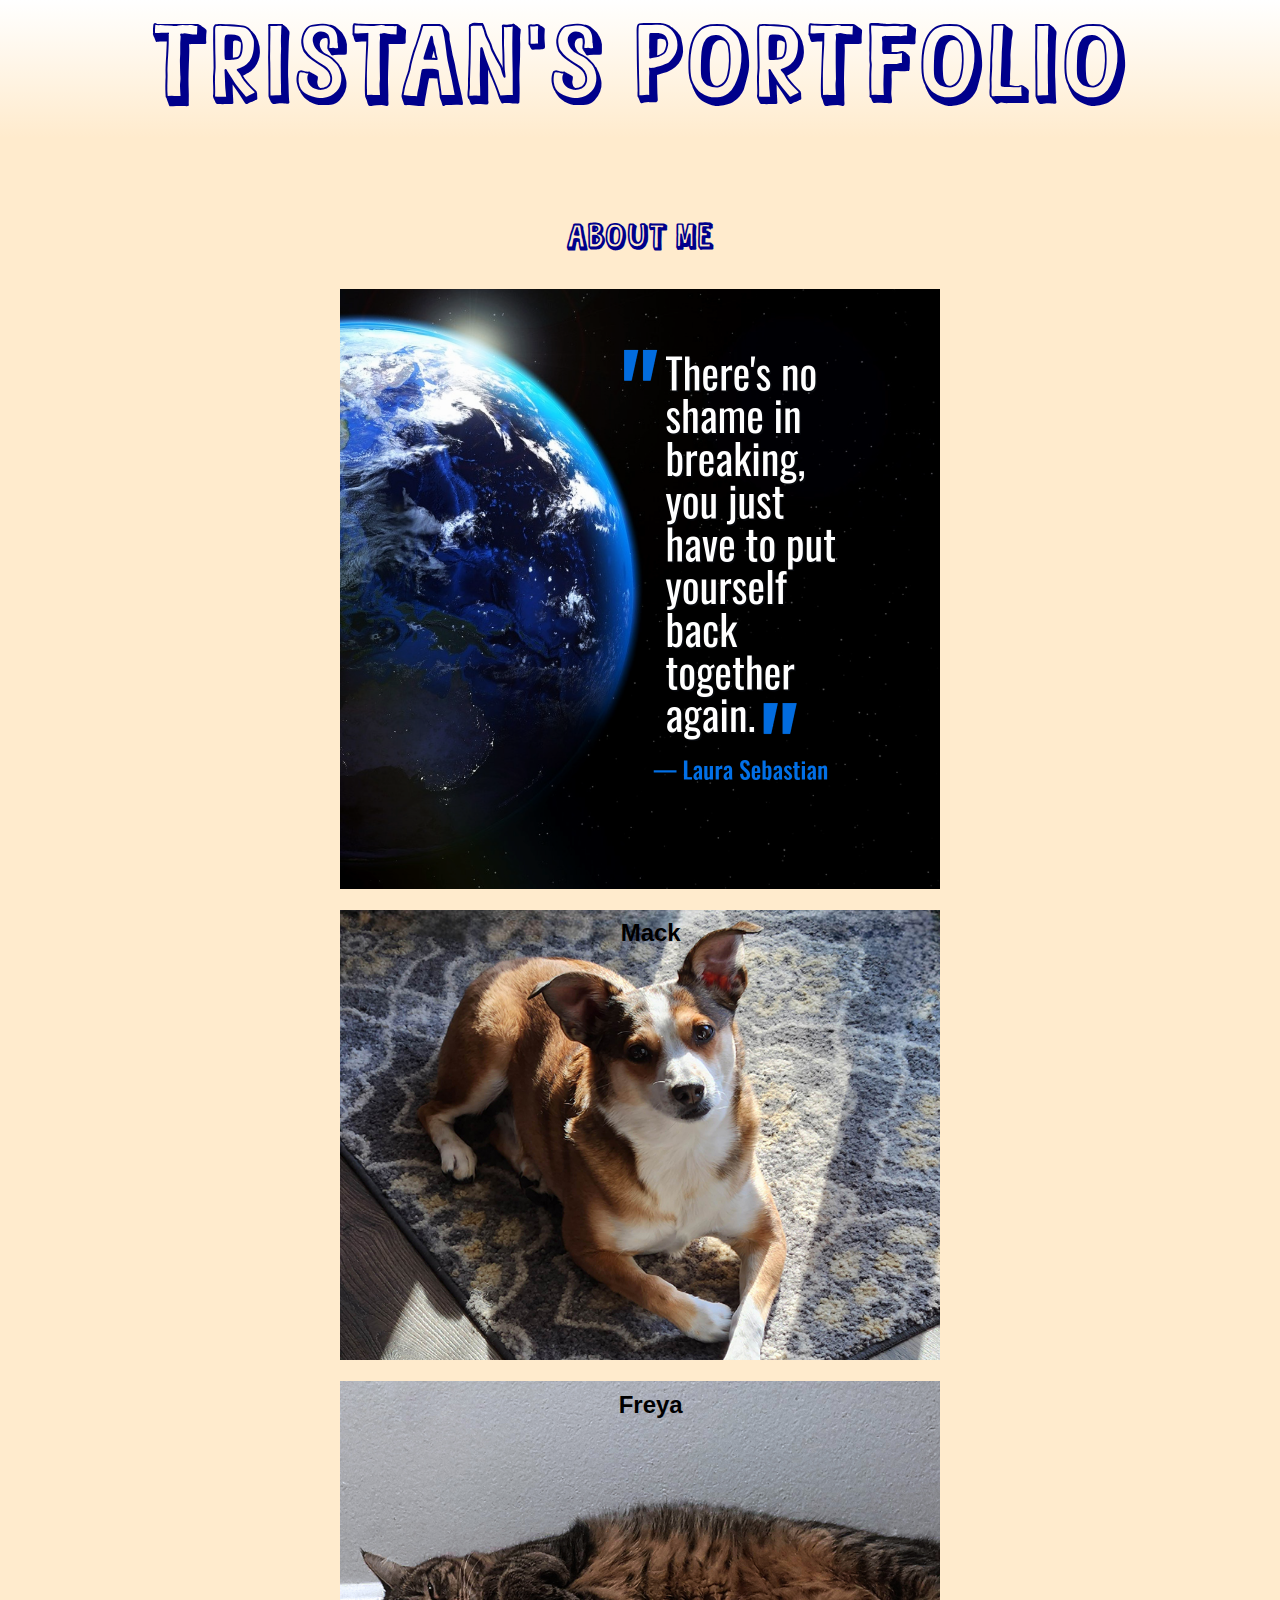
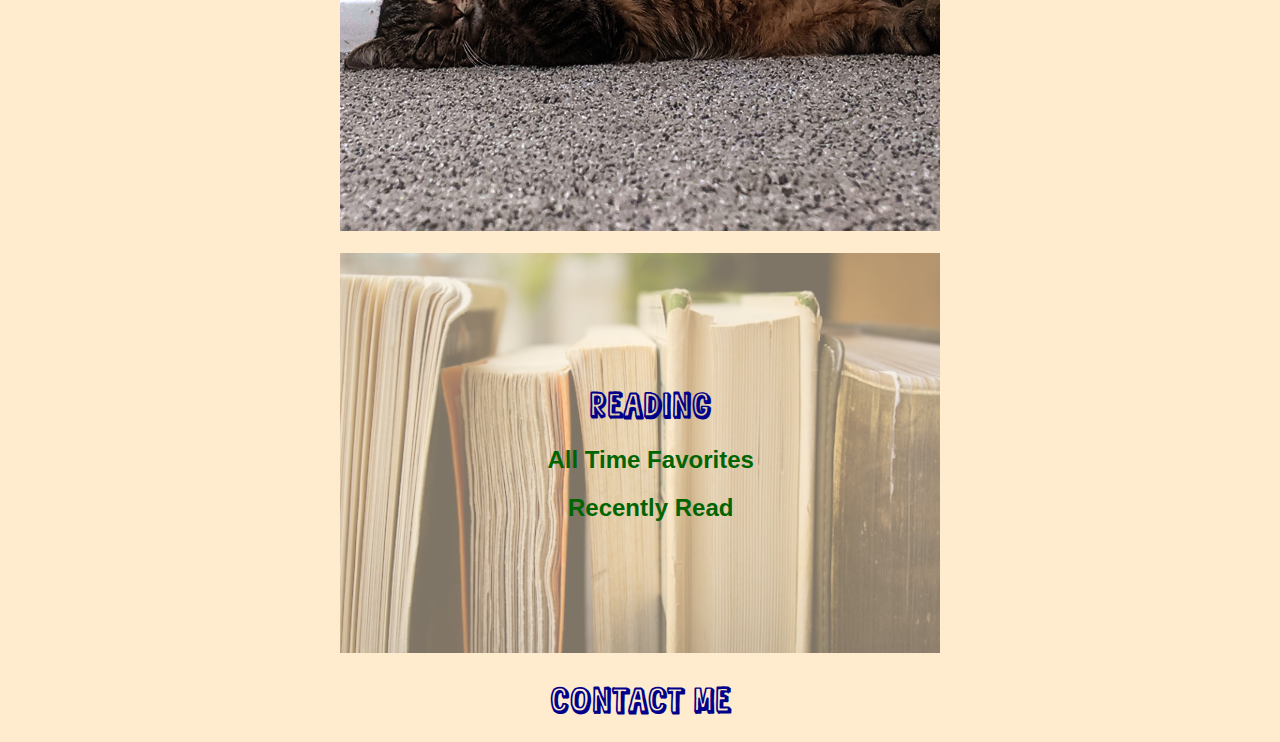
<file: about.html>
<!--Tristan Webb
    Web Design
    Mr. Gross
    9/4/2024 -->

<html>
    <head>
        <link rel="stylesheet" href="styles.css" />
        <link rel="stylesheet" href="https://fonts.googleapis.com/css?family=Sofia&effect=neon|outline|emboss|shadow-multiple">
        <embed type="text/html" src="header.html" width="100%" height="200px">
    </head>

    <body align="center">
        <h1 class="font-effect-shadow">About Me</h1>

        <div class="container">
            <img src="images/Quote.png" width="600px">
        </div>

        <div class="container">
            <img src="images/Mack.jpg" width="600px">
            
            <div class="center2">
                <h2>Mack</h2>
            </div>
        </div>

        <div class="container">
            <img src="images/Freya.jpeg" width="600px">
            
            <div class="center2">
                <h2>Freya</h2>
            </div>
        </div>

    <div class="container">
        <img id="trans" src="images/books.jpg" width="600px">
        
        <div class="center">
            <h1 class="font-effect-shadow">Reading</h1>
            <!-- link to all time favorites page -->
            <h2><a href="Favorites.html">All Time Favorites</a></h2>

            <!-- link to books currently reading or recently read page -->
            <h2><a href="Currents.html">Recently Read</a></h2>
        </div>
    </div>

        <h1 class="font-effect-shadow"><a href="contact.html">Contact Me</a></h1>
    </body>
</html>
</file>
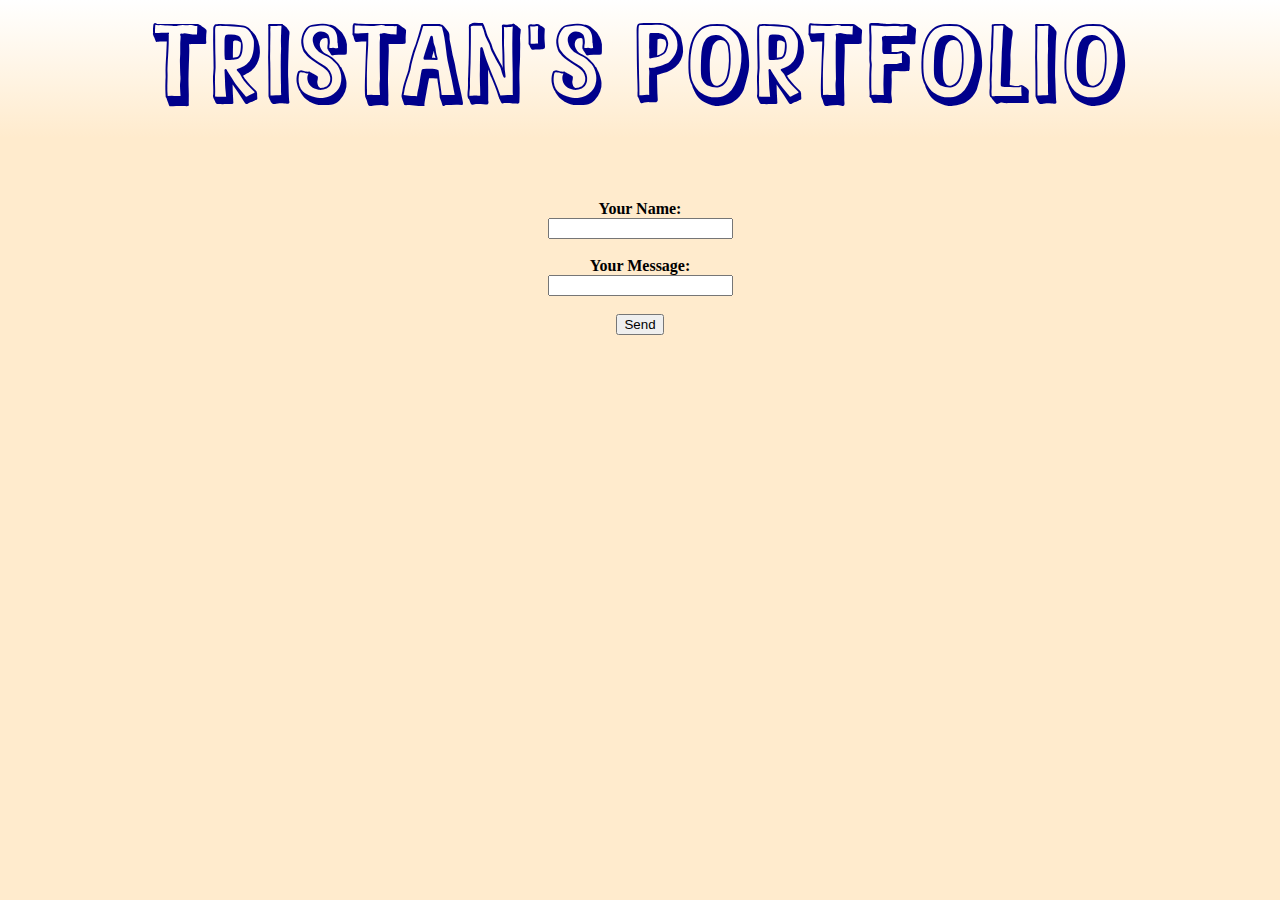
<file: contact.html>
<!--Tristan Webb
    Web Design
    Mr. Gross
    9/4/2024 -->

    <html>
        <head>
            <link rel="stylesheet" href="styles.css" />
            <link rel="stylesheet" href="https://fonts.googleapis.com/css?family=Sofia&effect=neon|outline|emboss|shadow-multiple">
            <embed type="text/html" src="header.html" width="100%" height="200px">
        </head>
    
        <body align="center">
            <form action="mailto:tristan.webb@malad.us" method="post" enctype="text/plain">
                <label for="name"><b>Your Name:</b></label><br>
                <input type="text" id="name" name="name"><br><br>
                <label for="message"><b>Your Message:</b></label><br>
                <input type="text" id="message" name="message"><br><br>
                <input type="submit" value="Send">
              </form>
        </body>
    </html>
</file>
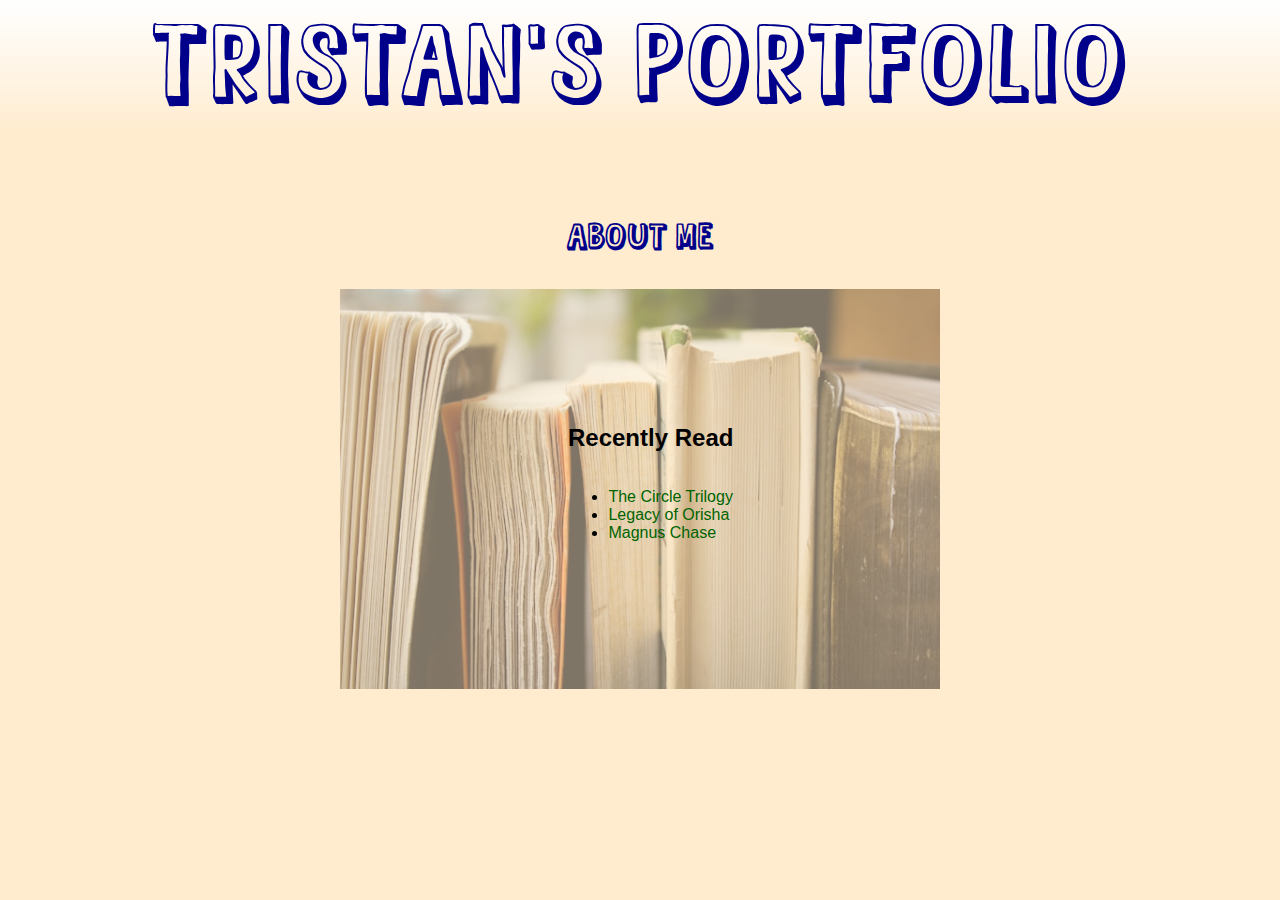
<file: Currents.html>
<!--Tristan Webb
    Web Design
    Mr. Gross
    9/11/2024 -->

    <html>
        <head>
            <link rel="stylesheet" href="styles.css" />
            <link rel="stylesheet" href="https://fonts.googleapis.com/css?family=Sofia&effect=neon|outline|emboss|shadow-multiple">
            <embed type="text/html" src="header.html" width="100%" height="200px">
        </head>
    
        <body align="center">
            <h1 class="font-effect-shadow"><a href="about.html">About Me</a></h1>

            <div class="container">
                <img id="trans" src="images/books.jpg" width="600px">

            <div class="center">    
            <!-- list of books currently reading or recently read -->
             <h2>Recently Read</h2>
             <ul>
                <li><a href="https://www.amazon.com/Circle-Trilogy-Black-Red-White/dp/1595544690/ref=sr_1_4?crid=FNWO0R8VH6IV&dib=eyJ2IjoiMSJ9.[base64].3a7HIANz-Tetu_pQkKHEf3Dl7I7whANUuNtWRxFGIZM&dib_tag=se&keywords=the+circle+trilogy&qid=1726080851&sprefix=the+circle+trilo%2Caps%2C312&sr=8-4" target="_blank">The Circle Trilogy</a></li>
                <li><a href ="https://www.amazon.com/dp/B07C64VJ43?binding=kindle_edition&searchxofy=true&ref_=dbs_s_aps_series_rwt_tkin&qid=1726080890&sr=8-4" target="_blank">Legacy of Orisha</a></li>
                <li><a href="https://www.amazon.com/dp/B074C4DPQC?binding=kindle_edition&searchxofy=true&ref_=dbs_s_aps_series_rwt_tkin&qid=1726080932&sr=8-3" target="_blank">Magnus Chase</a></li>
             </ul>
            </div>
            </div>
        </body>
    </html>
</file>
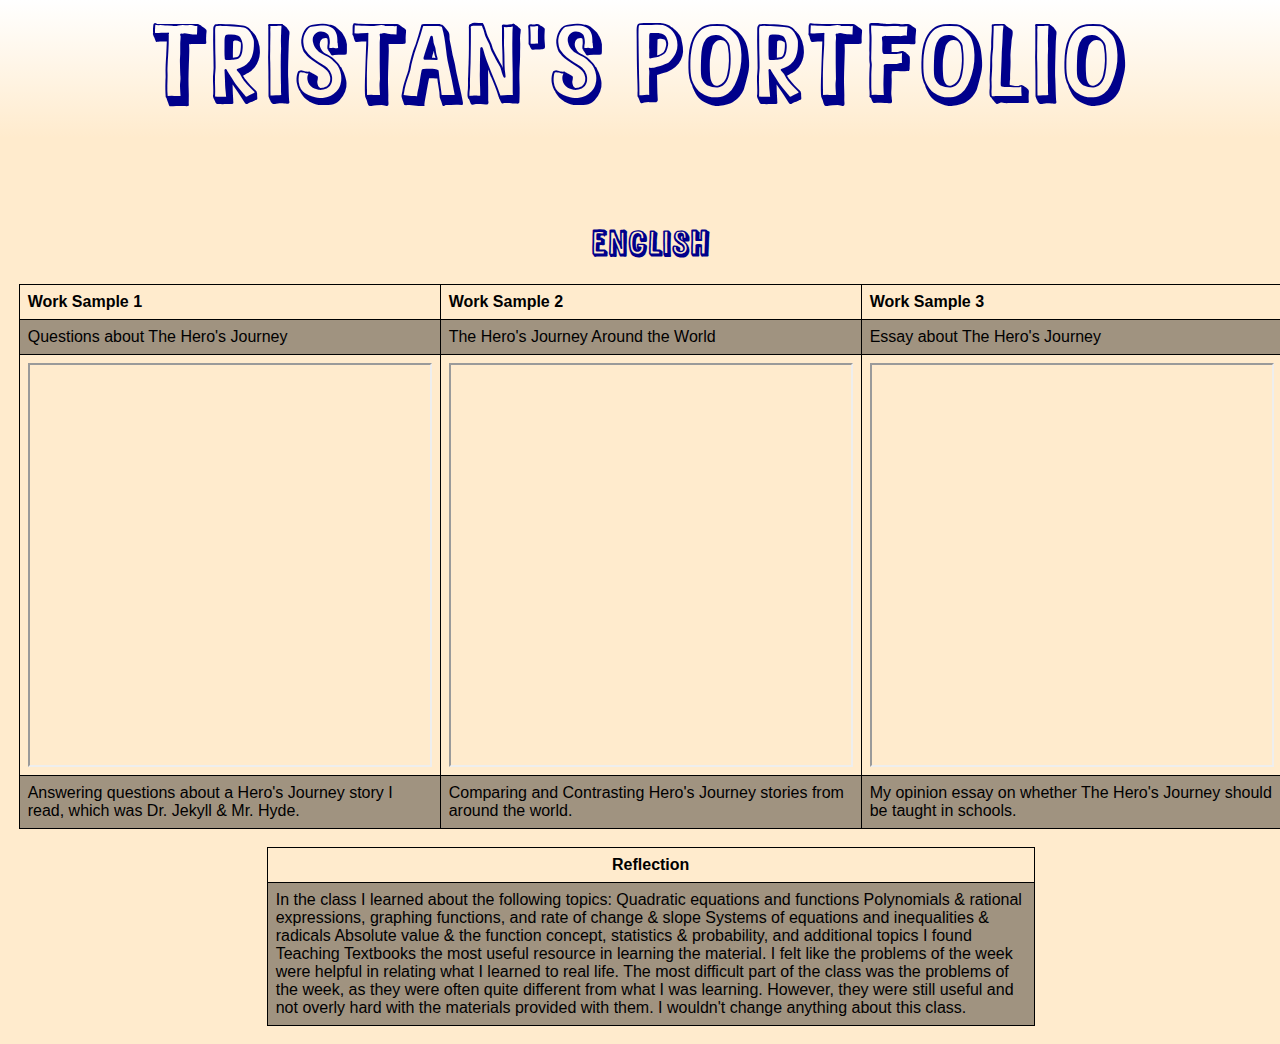
<file: english.html>
<!--Tristan Webb
    Web Design
    Mr. Gross
    9/4/2024 -->

<html>
    <head>
        <link rel="stylesheet" href="styles.css" />
        <link rel="stylesheet" href="https://fonts.googleapis.com/css?family=Sofia&effect=neon|outline|emboss|shadow-multiple">
        <embed type="text/html" src="header.html" width="100%" height="200px">
    </head>

    <body>
        <div class="container">
            <div class="center">
                <h1 class="font-effect-shadow">English</h1>

                <table align="center">
                    <tr>
                        <th>Work Sample 1</th>
                        <th>Work Sample 2</th>
                        <th>Work Sample 3</th>
                    </tr>

                    <tr>
                        <td>Questions about The Hero's Journey</td>
                        <td>The Hero's Journey Around the World</td>
                        <td>Essay about The Hero's Journey</td>
                    </tr>

                    <tr>
                        <td><iframe src="https://docs.google.com/document/d/1e14JoZw9FG7dzzf1v5Zg4VFHtAS0j9xZUxt8YqEsLq8/edit?usp=sharing" name="iframe_a" height="400px" width="400px" title="assignment 1"></iframe></td>
                        <td><iframe src="https://docs.google.com/document/d/1vfscZrzYOkD4wIS2XpaFlkEdCGcnzjkmSmDMuvqRLLI/edit?usp=sharing" name="iframe_b" height="400px" width="400px" title="assignment 2"></iframe></td>
                        <td><iframe src="https://docs.google.com/document/d/17-odo0HP5hgWDAf-WkwvsI6KIBW-Q9SVtL4KzkzNzY0/edit?usp=drive_link" name="iframe_c" height="400px" width="400px" title="assignment 3"></iframe></td>
                    </tr>

                    <tr>
                        <td>Answering questions about a Hero's Journey story I read, which was Dr. Jekyll & Mr. Hyde.</td>
                        <td>Comparing and Contrasting Hero's Journey stories from around the world.</td>
                        <td>My opinion essay on whether The Hero's Journey should be taught in schools.</td>
                    </tr>
                </table>
                
                <br>
                <table align="center">
                    <tr><td><b><div align="center">Reflection</b></div></td></tr>
                    <tr><td>
                        In the class I learned about the following topics:
                        
                        Quadratic equations and functions
                        
                        Polynomials & rational expressions, graphing functions, and rate of change & slope
                        
                        Systems of equations and inequalities & radicals
                        
                        Absolute value & the function concept, statistics & probability, and additional topics
                        
                        I found Teaching Textbooks the most useful resource in learning the material. I felt like the problems of the week were helpful in relating what I
                        learned to real life.
                        
                        The most difficult part of the class was the problems of the week, as they were often quite different from what I was learning. However, they were
                        still useful and not overly hard with the materials provided with them. I wouldn't change anything about this class.</td></tr>
                </table>
                <br>
            </div>
        </div>
    </body>
</html>
</file>
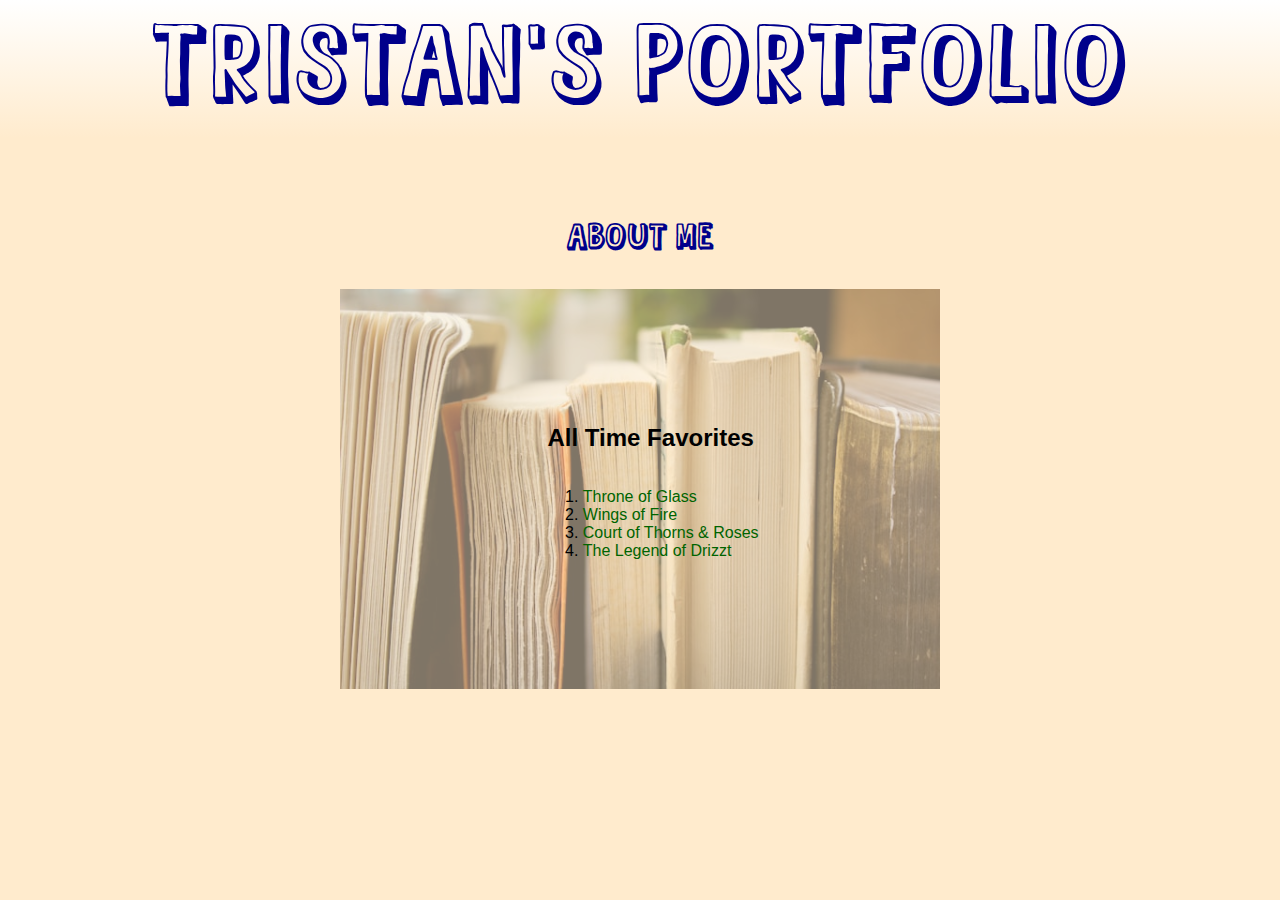
<file: Favorites.html>
<!--Tristan Webb
    Web Design
    Mr. Gross
    9/11/2024 -->

    <html>
        <head>
            <link rel="stylesheet" href="styles.css" />
            <link rel="stylesheet" href="https://fonts.googleapis.com/css?family=Sofia&effect=neon|outline|emboss|shadow-multiple">
            <embed type="text/html" src="header.html" width="100%" height="200px">
        </head>
    
        <body align="center">
            <h1 class="font-effect-shadow"><a href="about.html">About Me</a></h1>
            
            <div class="container">
                <img id="trans" src="images/books.jpg" width="600px">

            <div class="center">
            <!-- list if all time favorites -->
             <h2>All Time Favorites</h2>
             <ol>
                <li><a href="https://www.amazon.com/dp/B07F7PTQ3D?binding=kindle_edition&searchxofy=true&ref_=dbs_s_aps_series_rwt_tkin&qid=1726080264&sr=8-1" target="_blank">Throne of Glass</a></li>
                <li><a href="https://www.amazon.com/dp/B07VRNTJGJ?binding=paperback&searchxofy=true&ref_=dbs_s_aps_series_rwt_tpbk&qid=1726080507&sr=8-1" target="_blank">Wings of Fire</a></li>
                <li><a href="https://www.amazon.com/Court-Thorns-Roses-Paperback-books/dp/1639730192/ref=sr_1_1?crid=29Z4Z80F519U7&dib=eyJ2IjoiMSJ9.[base64].PreGdKWt-sODbamsY-Ocwc-y7K-lCYBb5uin4M4agaQ&dib_tag=se&keywords=court+of+thorns+and+roses+series+set&qid=1726080645&sprefix=court+of%2Caps%2C266&sr=8-1" target="_blank">Court of Thorns & Roses</a></li>
                <li><a href="https://www.amazon.com/dp/B09BQ9DDN8?binding=kindle_edition&searchxofy=true&ref_=dbs_s_aps_series_rwt_tkin&qid=1726080754&sr=8-1" target="_blank">The Legend of Drizzt</a></li>
             </ol>
            </div>
            </div>

        </body>
    </html>
</file>
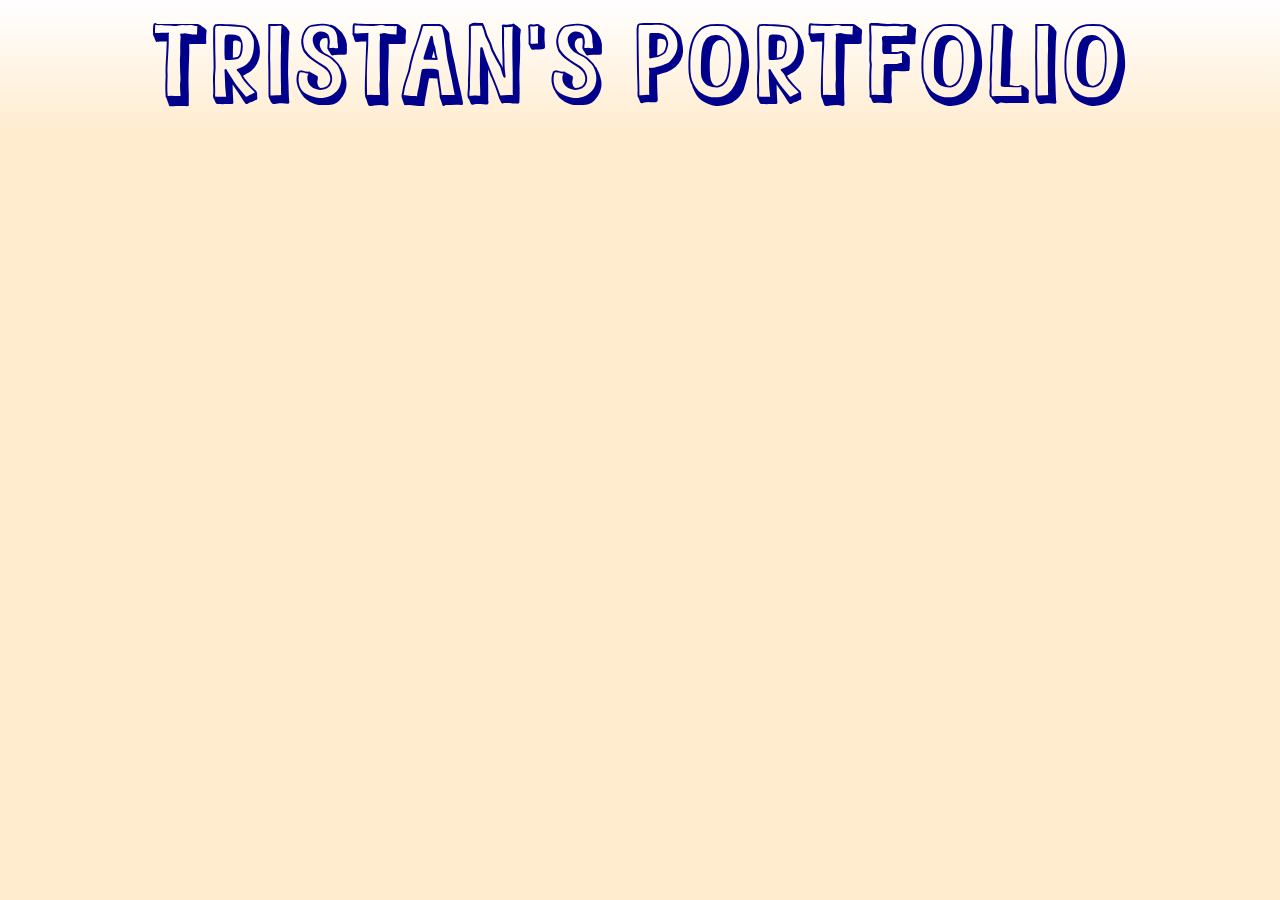
<file: header.html>
<!--Tristan Webb
    Web Design
    Mr. Gross
    10/11/2024 -->

<html>
    <head>
        <link rel="stylesheet" href="styles.css" />
        <link rel="stylesheet" href="https://fonts.googleapis.com/css?family=Sofia&effect=neon|outline|emboss|shadow-multiple">
    </head>

    <div id="gradient" class="site-title font-effect-shadow" align=center><a href="index.html" target="_parent">Tristan's Portfolio</a></div>
    
</html>
</file>
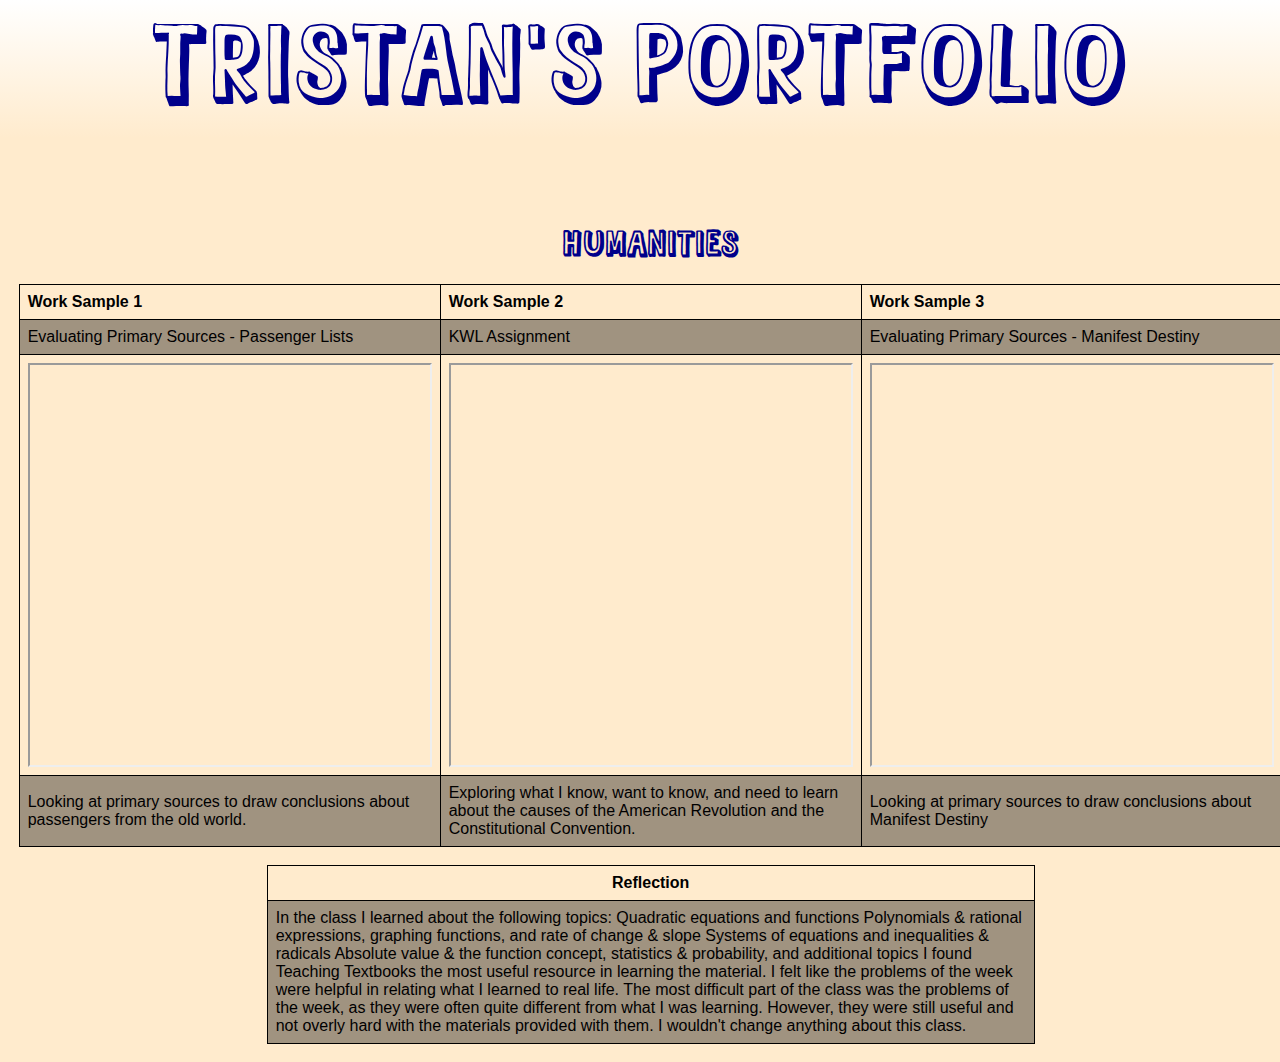
<file: humanities.html>
<!--Tristan Webb
    Web Design
    Mr. Gross
    9/4/2024 -->

<html>
    <head>
        <link rel="stylesheet" href="styles.css" />
        <link rel="stylesheet" href="https://fonts.googleapis.com/css?family=Sofia&effect=neon|outline|emboss|shadow-multiple">
        <embed type="text/html" src="header.html" width="100%" height="200px">
    </head>

    <body>
        <div class="container">
            <div class="center">
                <h1 class="font-effect-shadow">Humanities</h1>

                <table align="center">
                    <tr>
                        <th>Work Sample 1</th>
                        <th>Work Sample 2</th>
                        <th>Work Sample 3</th>
                    </tr>

                    <tr>
                        <td>Evaluating Primary Sources - Passenger Lists</td>
                        <td>KWL Assignment</td>
                        <td>Evaluating Primary Sources - Manifest Destiny</td>
                    </tr>

                    <tr>
                        <td><iframe src="https://docs.google.com/document/d/1jTZEiGbFhKP5ECkLN2PccojAl-wlbJVhoIFcpNPgp8w/edit?usp=drive_link" name="iframe_a" height="400px" width="400px" title="assignment 1"></iframe></td>
                        <td><iframe src="https://docs.google.com/document/d/10lBwOJhkV7OyuiG0pzQBH_VHuHwWPg_CFEaTEhwKzok/edit?usp=drive_link" name="iframe_b" height="400px" width="400px" title="assignment 2"></iframe></td>
                        <td><iframe src="https://docs.google.com/document/d/1az8is5LTKCF_NsA5y10ngSY6vR75DznOr9wV05w6vTc/edit?usp=drive_link" name="iframe_c" height="400px" width="400px" title="assignment 3"></iframe></td>
                    </tr>

                    <tr>
                        <td>Looking at primary sources to draw conclusions about passengers from the old world.</td>
                        <td>Exploring what I know, want to know, and need to learn about the causes of the American Revolution and the Constitutional Convention.</td>
                        <td>Looking at primary sources to draw conclusions about Manifest Destiny</td>
                    </tr>
                </table>

                <br>
                <table align="center">
                    <tr><td><b><div align="center">Reflection</b></div></td></tr>
                    <tr><td>
                        In the class I learned about the following topics:
                        
                        Quadratic equations and functions
                        
                        Polynomials & rational expressions, graphing functions, and rate of change & slope
                        
                        Systems of equations and inequalities & radicals
                        
                        Absolute value & the function concept, statistics & probability, and additional topics
                        
                        I found Teaching Textbooks the most useful resource in learning the material. I felt like the problems of the week were helpful in relating what I
                        learned to real life.
                        
                        The most difficult part of the class was the problems of the week, as they were often quite different from what I was learning. However, they were
                        still useful and not overly hard with the materials provided with them. I wouldn't change anything about this class.</td></tr>
                </table>
                <br>
            </div>
        </div>
    </body>
</html>
</file>
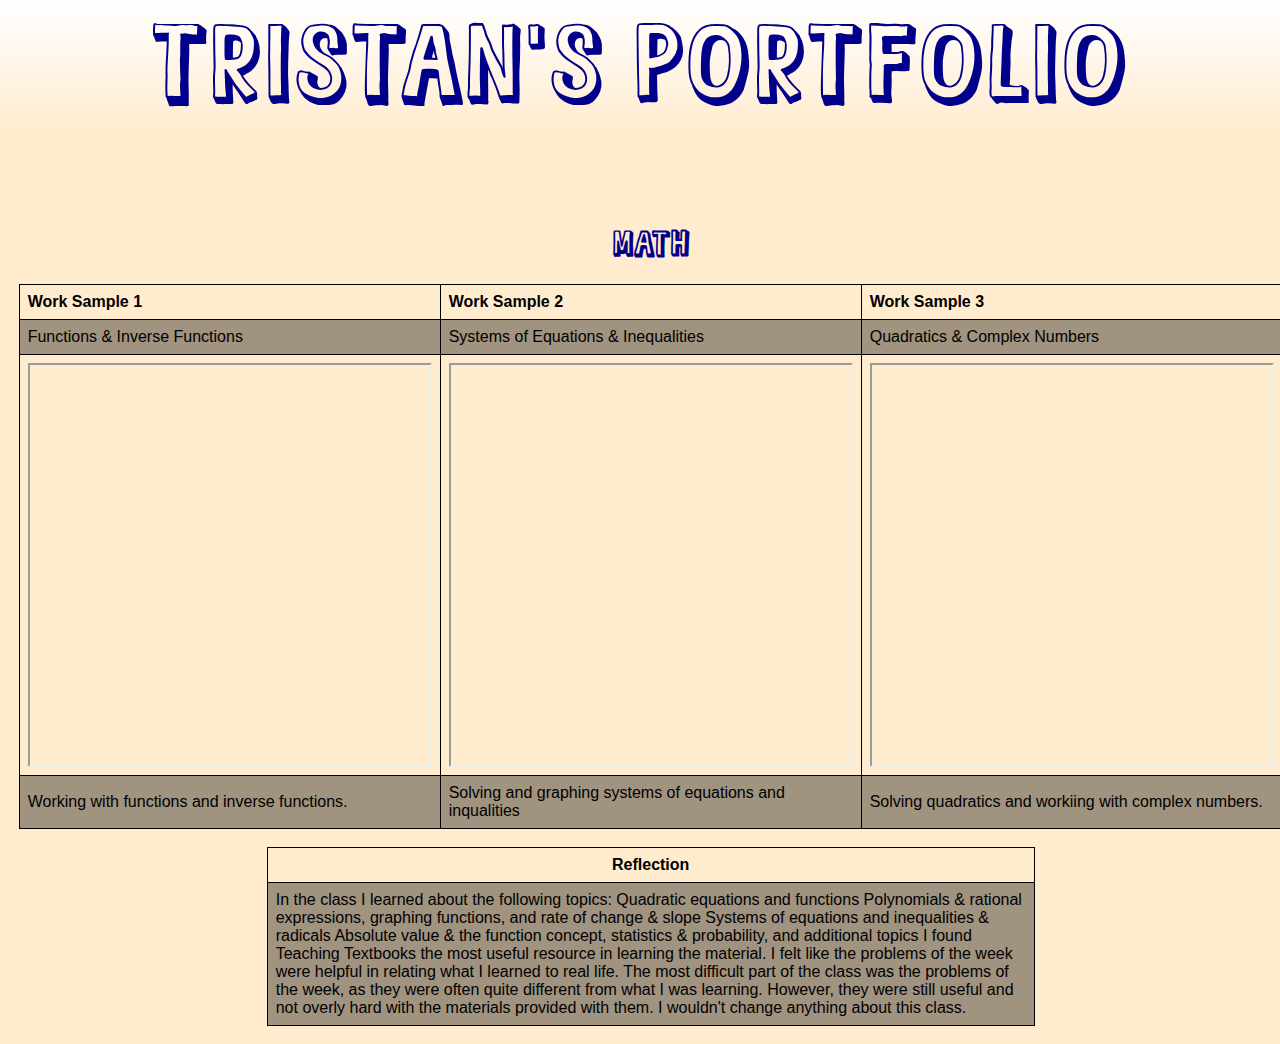
<file: math.html>
<!--Tristan Webb
    Web Design
    Mr. Gross
    9/4/2024 -->

<html>
    <head>
        <link rel="stylesheet" href="styles.css" />
        <link rel="stylesheet" href="https://fonts.googleapis.com/css?family=Sofia&effect=neon|outline|emboss|shadow-multiple">
        <embed type="text/html" src="header.html" width="100%" height="200px">
    </head>

    <body>
        <div class="container">
            <div class="center">
                <h1 class="font-effect-shadow">Math</h1>

                <table align="center">
                    <tr>
                        <th>Work Sample 1</th>
                        <th>Work Sample 2</th>
                        <th>Work Sample 3</th>
                    </tr>

                    <tr>
                        <td>Functions & Inverse Functions</td>
                        <td>Systems of Equations & Inequalities</td>
                        <td>Quadratics & Complex Numbers</td>
                    </tr>

                    <tr>
                        <td><iframe src="https://docs.google.com/document/d/1GLHIAiid7iMJyEgvoFGVFvGDZjDreI8ZZ_C7PFOttis/edit?usp=drive_link" name="iframe_a" height="400px" width="400px" title="assignment 1"></iframe></td>
                        <td><iframe src="https://docs.google.com/document/d/1onOU97QAZBNysN4_SG_eFZ5Ez256Bc-msbbtN5eq9Nw/edit?usp=drive_link" name="iframe_b" height="400px" width="400px" title="assignment 2"></iframe></td>
                        <td><iframe src="https://docs.google.com/document/d/16050xlFT1n7oqjR29q4TiI5_m4XPzW1I4KvIPGD9uNA/edit?usp=drive_link" name="iframe_c" height="400px" width="400px" title="assignment 3"></iframe></td>
                    </tr>

                    <tr>
                        <td>Working with functions and inverse functions.</td>
                        <td>Solving and graphing systems of equations and inqualities</td>
                        <td>Solving quadratics and workiing with complex numbers.</td>
                    </tr>
                </table>

                <br>
                <table align="center">
                    <tr><td><b><div align="center">Reflection</b></div></td></tr>
                    <tr><td>
                        In the class I learned about the following topics:
                        
                        Quadratic equations and functions
                        
                        Polynomials & rational expressions, graphing functions, and rate of change & slope
                        
                        Systems of equations and inequalities & radicals
                        
                        Absolute value & the function concept, statistics & probability, and additional topics
                        
                        I found Teaching Textbooks the most useful resource in learning the material. I felt like the problems of the week were helpful in relating what I
                        learned to real life.
                        
                        The most difficult part of the class was the problems of the week, as they were often quite different from what I was learning. However, they were
                        still useful and not overly hard with the materials provided with them. I wouldn't change anything about this class.</td></tr>
                </table>
                <br>
            </div>
        </div>
    </body>
</html>
</file>
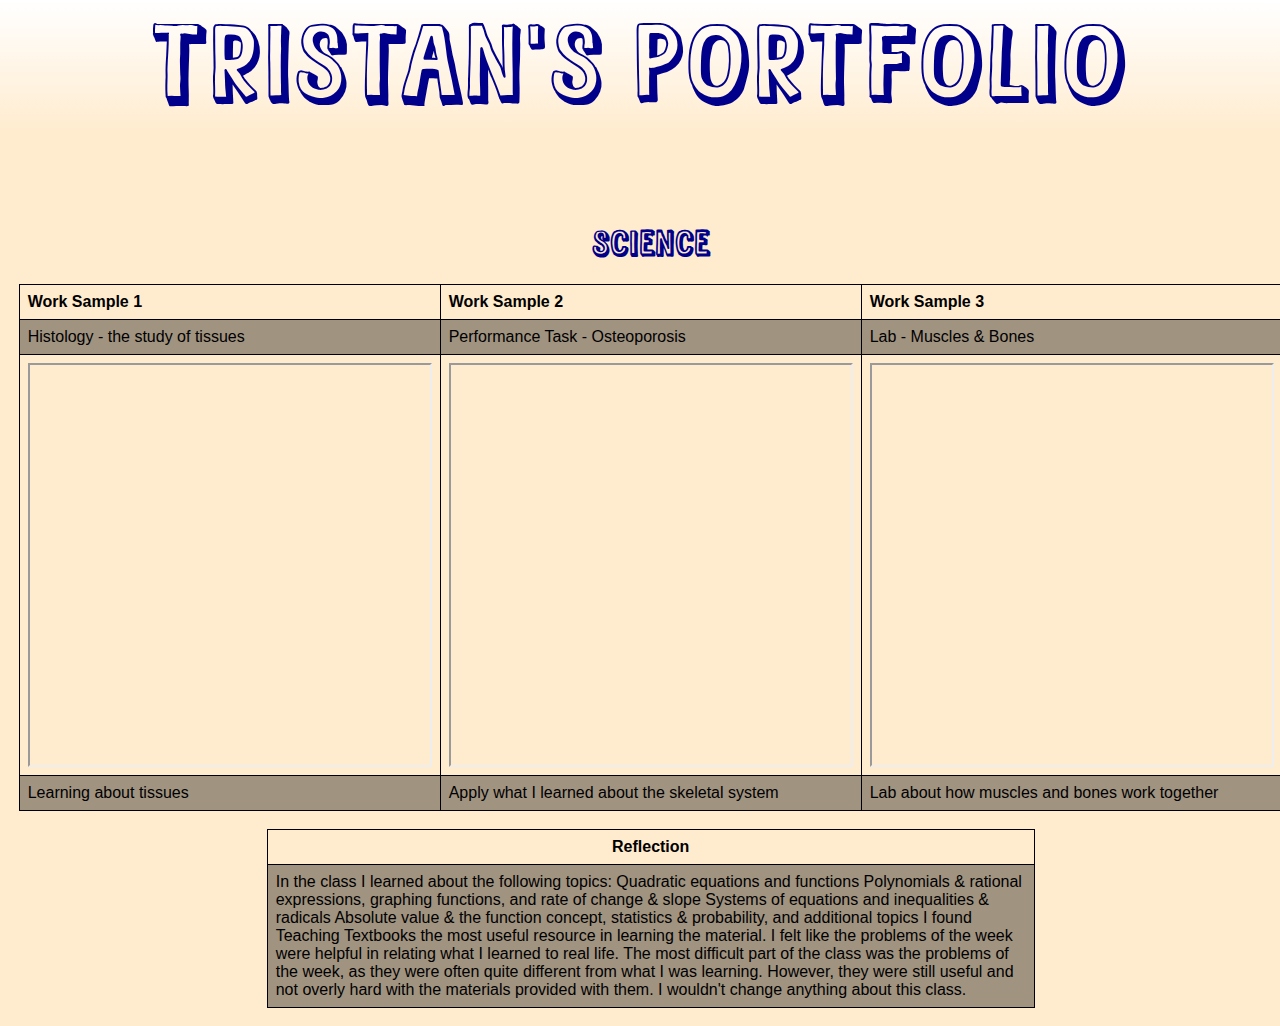
<file: science.html>
<!--Tristan Webb
    Web Design
    Mr. Gross
    9/4/2024 -->

<html>
    <head>
        <link rel="stylesheet" href="styles.css" />
        <link rel="stylesheet" href="https://fonts.googleapis.com/css?family=Sofia&effect=neon|outline|emboss|shadow-multiple">
        <embed type="text/html" src="header.html" width="100%" height="200px">
    </head>

    <body>
        <div class="container">
            <div class="center">
                <h1 class="font-effect-shadow">Science</h1>

                <table align="center">
                    <tr>
                        <th>Work Sample 1</th>
                        <th>Work Sample 2</th>
                        <th>Work Sample 3</th>
                    </tr>

                    <tr>
                        <td>Histology - the study of tissues</td>
                        <td>Performance Task - Osteoporosis</td>
                        <td>Lab - Muscles & Bones</td>
                    </tr>

                    <tr>
                        <td><iframe src="https://docs.google.com/document/d/1-qA-mWF43A1KEIOJKmg1sUNVNYTz81_flCxi92kcuSM/edit?usp=drive_link" name="iframe_a" height="400px" width="400px" title="assignment 1"></iframe></td>
                        <td><iframe src="https://docs.google.com/document/d/18Vk6Y9OqBV6jdjOmREZ-CaCt6Y5Gzg6_QKkPGV-kLa0/edit?usp=sharing" name="iframe_b" height="400px" width="400px" title="assignment 2"></iframe></td>
                        <td><iframe src="https://docs.google.com/document/d/160RjaQWpxibk82mhSotvdFgtc4hZZPzb/edit?usp=sharing&ouid=111227997401014535974&rtpof=true&sd=true name="iframe_c" height="400px" width="400px" title="assignment 3"></iframe></td>
                    </tr>

                    <tr>
                        <td>Learning about tissues</td>
                        <td>Apply what I learned about the skeletal system</td>
                        <td>Lab about how muscles and bones work together</td>
                    </tr>
                </table>

                <br>
                <table align="center">
                    <tr><td><b><div align="center">Reflection</b></div></td></tr>
                    <tr><td>
                        In the class I learned about the following topics:
                        
                        Quadratic equations and functions
                        
                        Polynomials & rational expressions, graphing functions, and rate of change & slope
                        
                        Systems of equations and inequalities & radicals
                        
                        Absolute value & the function concept, statistics & probability, and additional topics
                        
                        I found Teaching Textbooks the most useful resource in learning the material. I felt like the problems of the week were helpful in relating what I
                        learned to real life.
                        
                        The most difficult part of the class was the problems of the week, as they were often quite different from what I was learning. However, they were
                        still useful and not overly hard with the materials provided with them. I wouldn't change anything about this class.</td></tr>
                </table>
                <br>
            </div>
        </div>
    </body>
</html>
</file>
<file: styles.css>
@font-face {
    font-family: 'Whatdo';
      src: url('Whatdo.ttf'); /* custom font file */
  }

.site-title{
    color:darkblue;
    font-family: Whatdo;
    font-size:100px;
    padding: 17px 6px 17px 6px;
}

.site-title a {
    color:darkblue;
}

.polaroid{
    width: 284px;
    padding: 10px 10px 20px 10px;
    margin: 20px auto 20px auto;
    border: 1px solid #BFBFBF;
    background-color: white;
    box-shadow: 10px 10px 5px #aaaaaa;
}

#main {
    width: 80%;
    display: flex;
    margin: auto;
}

.grid-container {
    display: grid;
    width: 80%;
    margin: auto;
    grid-template-columns: auto auto auto auto auto;
    gap: auto;
  }

#item1{
    grid-column-start: 1;
    grid-column-end: 2;
}

#item2{
    grid-column-start: 3;
    grid-column-end: 4;
}

#item3{
    grid-column-start: 5;
    grid-column-end: 6;
}

#item4{
    grid-column-start: 2;
    grid-column-end: 3;
}

#item5{
    grid-column-start: 4;
    grid-column-end: 5;
}

#gradient {
    background-image: linear-gradient(white, blanchedalmond);
}

h1 {
    color:darkblue;
    font-family: Whatdo;
}

h1 a {
    color:darkblue;
    font-family: Whatdo;
}

h2{
    font-family:Verdana, Geneva, Tahoma, sans-serif ;
}

li {
    font-family:Arial, Helvetica, sans-serif
}

p {
    font-family:Arial, Helvetica, sans-serif
}

a {
    text-decoration-line: none;
    color: darkgreen;
}

body {
    background-color: blanchedalmond;
    margin:0px;
}

#trans {
    opacity: 0.5;
}

.container {
    position: relative;
    padding: 10.7px;
}
  
.center {
    position: absolute;
    top: 30%;
    width: 100%;
    text-align: center;
}

.center2 {
    position: absolute;
    top: 0%;
    width: 100%;
    text-align: center;
}

ul {
    display: inline-block;
    text-align:left;
}

ol {
    display: inline-block;
    text-align:left;
}

table {
    font-family: Arial, Helvetica, sans-serif;
    border-collapse: collapse;
    width: 60%;
}
  
td, th {
    border: 1px solid #000000;
    text-align: left;
    padding: 8px;
}
  
tr:nth-child(even) {
    background-color: #0000005f;
}

a:hover img {
    /* Start the shake animation and make the animation last for 0.5 seconds */
    animation: shake 0.7s;
  
    /* When the animation is finished, start again */
    animation-iteration-count: infinite;
  }
  
  @keyframes shake {
    0% { transform: translate(1px, 1px) rotate(0deg); }
    10% { transform: translate(-1px, -2px) rotate(-1deg); }
    20% { transform: translate(-3px, 0px) rotate(1deg); }
    30% { transform: translate(3px, 2px) rotate(0deg); }
    40% { transform: translate(1px, -1px) rotate(1deg); }
    50% { transform: translate(-1px, 2px) rotate(-1deg); }
    60% { transform: translate(-3px, 1px) rotate(0deg); }
    70% { transform: translate(3px, 1px) rotate(-1deg); }
    80% { transform: translate(-1px, -1px) rotate(1deg); }
    90% { transform: translate(1px, 2px) rotate(0deg); }
    100% { transform: translate(1px, -2px) rotate(-1deg); }
  }
</file>
